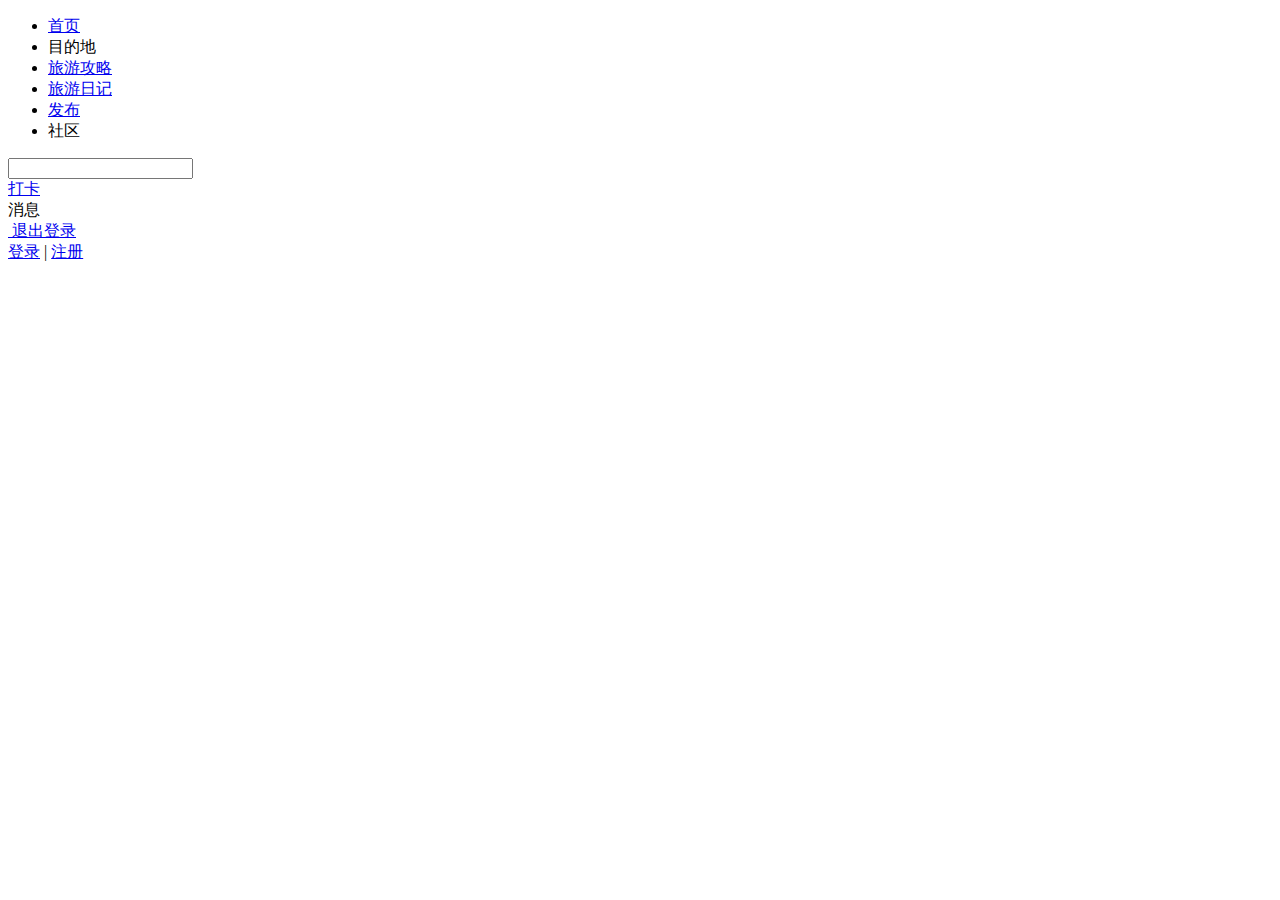
<file: WEB-INF/views/common/navbar.html>
<!DOCTYPE html>
<html lang="en" xmlns:th="http://www.thymeleaf.org">
<head>
    <meta charset="UTF-8">
    <meta http-equiv="X-UA-Compatible" content="IE=edge">
    <meta name="viewport" content="width=device-width, initial-scale=1.0">
    <title>Document</title>
</head>
<body>
    <!--导航框-->
<div id="navbar" th:fragment="navbar(selectNav)">
    <div id="selectNav" style="display: none" th:text="${selectNav}"></div>
    <div class="lww_header">
        <div class="header_wrap">
            <!--logo start-->
            <div class="header_logo">
                <a href="javascript:;" class="lww_logo"></a>
            </div>
            <!--logo end-->
            <ul class="header_nav">
                <li><a href="/index">首页</a></li>
                <li>目的地</li>
                <!--hublid中是http://127.0.0.1:8848/lww/strategy.html-->
                <li><a href="/getStrategyAll">旅游攻略</a></li>
                <li><a id="selectTravelNotesAll" href="javascript:;">旅游日记</a></li>
                <script>
                    $(function () {

                        $("#selectTravelNotesAll").click(function () {
                            console.log('发送请求');
                            sessionStorage.setItem("day",3);
                            sessionStorage.setItem("money",100);
                            sessionStorage.setItem("basic","最新游记");
                            window.location.href="/selectTravelNotesAll?day=3&basic=最新游记&money=100";
                        });
                    })


                </script>
                <li><a href="/pushStartEgy">发布</a></li>
                <li>社区</li>
            </ul>
            <div class="header_search">
                <input type="text">
                <a class="iconfont icon-sousuo1"></a>
            </div>
            <!--登录的显示start-->
            <div class="login_info">
                <div class="header_daka">
                    <a href="javascript:;">打卡</a>
                </div>
                <div class="header_msg">
                    消息
                    <i class="iconfont icon-xiajiantou"></i>
                </div>
                <a href="javascript:;">
                    <img th:src="${session.user?.headimg}" id="login_user_headUrl">
                </a>
                <a href="/loginOut" title="退出登录" rel="nofollow" id="logoutbtn">退出登录</a>
            </div>
            <!--登录的显示send-->

            <!--未登录的显示start-->
            <div class="login-out">
                <a class="iconfont icon-weibo" href="javascript:;" title="微博登录" rel="nofollow"></a>
                <a class="iconfont icon-qq" href="javascript:;" title="QQ登录" rel="nofollow"></a>
                <a class="iconfont icon-weixin" href="javascript:;" title="微信登录" rel="nofollow"></a>
                <a id="_j_showlogin" title="登录驴窝窝" href="./login.html" rel="nofollow">登录</a>
                <span class="split">|</span>
                <a href="./regist.html" title="注册帐号" rel="nofollow">注册</a>
            </div>
            <!--未登录的显示end-->

            <div id="userName" style="display: none"  th:text="${session.user?.getUsername()}"></div>
        </div>
    </div>


    <!--导航框-->
    <script>
        $(function () {

            //设置session中的用户在sessionStorage中
            let userName=null;
            if(userName==null){
               userName=document.getElementById("userName").innerHTML;
            }

            //判断userName存在与否，用来判断是用户状态还是未登录状态
            if(userName!=null&&userName.length>0){
                document.getElementsByClassName("login_info")[0].style.display="flex";
               document.getElementsByClassName("login-out")[0].style.display="none";
            }else{
                document.getElementsByClassName("login_info")[0].style.display="none";
                document.getElementsByClassName("login-out")[0].style.display="flex";
            }


            //鼠标悬停改变样式
            $(".header_nav li").mouseover(function () {
                $(this).addClass("header_nav_hover");
            }).mouseout(function () {
                $(this).removeClass("header_nav_hover");
            });

            /*点击改变样式*/
           let nav_select=$("#selectNav").text();
            //选中的添加样式，不选中的移除样式
            $(".header_nav li").eq(nav_select).children("a").addClass("onclickClass");
            $(".header_nav li").eq(nav_select).siblings().children("a").removeClass("onclickClass");



        })
    </script>



</div>

</body>
</html>
</file>
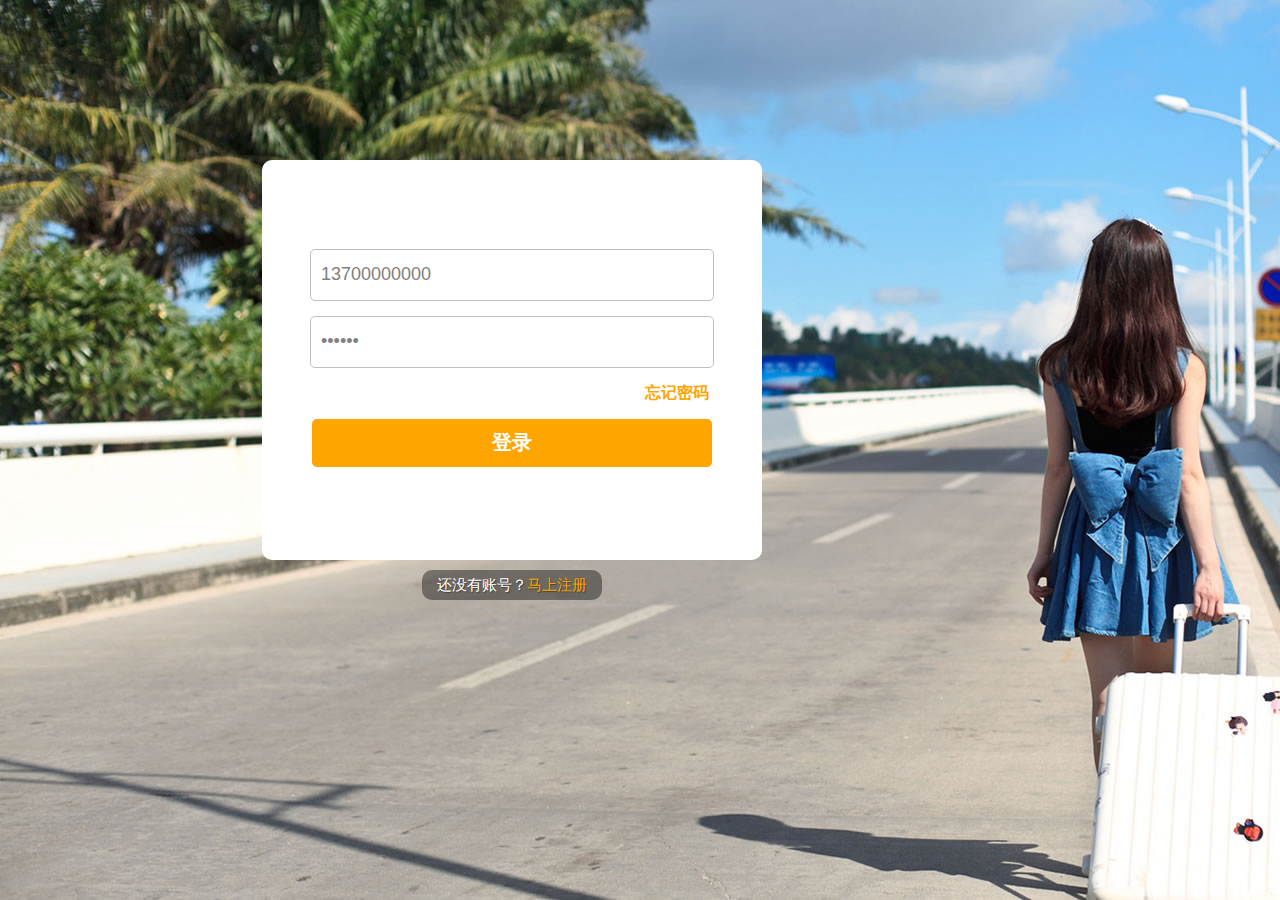
<file: WEB-INF/views/public/login.html>
<!DOCTYPE html>
<html xmlns:th="http://www.thymeleaf.org">
<head>
    <meta charset="utf-8">
    <title>骡窝窝-登录</title>
	<!-- 引入样式 -->
    <link rel="stylesheet" href="/css/login.css"/>
</head>
<body>

<section class="section_background">

    <form action="/login"  method="get" class="section_background_sr">
        <div class="error_msg" th:text="${errorMsg}"></div>
        <input id="username" type="text" name="username" value="13700000000"/>
        <input id="password" type="password" name="password" value="123456"/>
        <a class="wj">忘记密码</a>
        <input id="login_sumbit" type="submit" value="登录"/>
    </form>
    <div class="wjmm">
        还没有账号？
        <a href="/register">马上注册</a>
    </div>
</section>
</body>
</html>
</file>
<file: css/login.css>
body {
    margin: 0px;
    padding: 0px;

}

.section_background {
    width: 100vw;
    height: 100vh;
    background-image: url(../images/background_login.jpg);
    background-size: cover;
}

.section_background_sr {
    width: 500px;
    height: 400px;
    background-color: white;
    position: absolute;
    top: 40%;
    left: 40%;
    transform: translate(-50%, -50%);
    border-radius: 0.625rem;

/ / 内盒子定位 display: flex;
    display: -webkit-flex; /*需要webkit内核*/
    flex-direction: column;
    justify-content: center;
    align-items: center;
}

.section_background_sr>#username, .section_background_sr>#password {
    width: 390px;
    height: 48px;
    border-radius: 0.3125rem;
    border: 1px solid #C0C0C0;
    margin-bottom: 15px;
    font-size: 18px;
    padding-left: 10px;
    color: Gray;
    outline-style: none;
}

.section_background_sr>.wj {
    color: #FFA500;
    font-weight: 700;
    margin-left: 330px;
    cursor: pointer;
    /*双击不选中*/
    -webkit-user-select: none;
    -moz-user-select: none;
    -ms-user-select: none;
    margin-bottom: 15px;
}

.section_background_sr>#login_sumbit{
    width: 400px;
    height: 48px;
    border-radius: 0.3125rem;
    background-color: #FFA500;
    border: white 0rem;
    margin-bottom: 15px;
    cursor: pointer;
    font-size: 20px;
    color: white;
    font-weight: 900;
}

.wjmm {
    background-color: rgba(0, 0, 0, .4);
    width: 180px;
    height: 30px;
    display: flex;
    display: -webkit-flex;
    justify-content: center;
    align-items: center;
    color: white;
    border-radius: 50px;
    font-size: 15px;

    -webkit-user-select: none;
    -moz-user-select: none;
    -ms-user-select: none;
    margin-bottom: 15px;

    position: absolute;
    top: 65%;
    left: 40%;
    transform: translate(-50%, -50%);
    border-radius: 0.625rem;
    text-shadow: 1px 1px 1px rgba(0, 0, 0, .4);
}

.wjmm > a {
    color: #FFA500;
    outline: none;
    text-decoration: none;
}
.error_msg{
	color: red !important;
	margin-bottom: 10px !important;
    width: 100% !important;
    padding-left: 100px !important;
}
</file>
